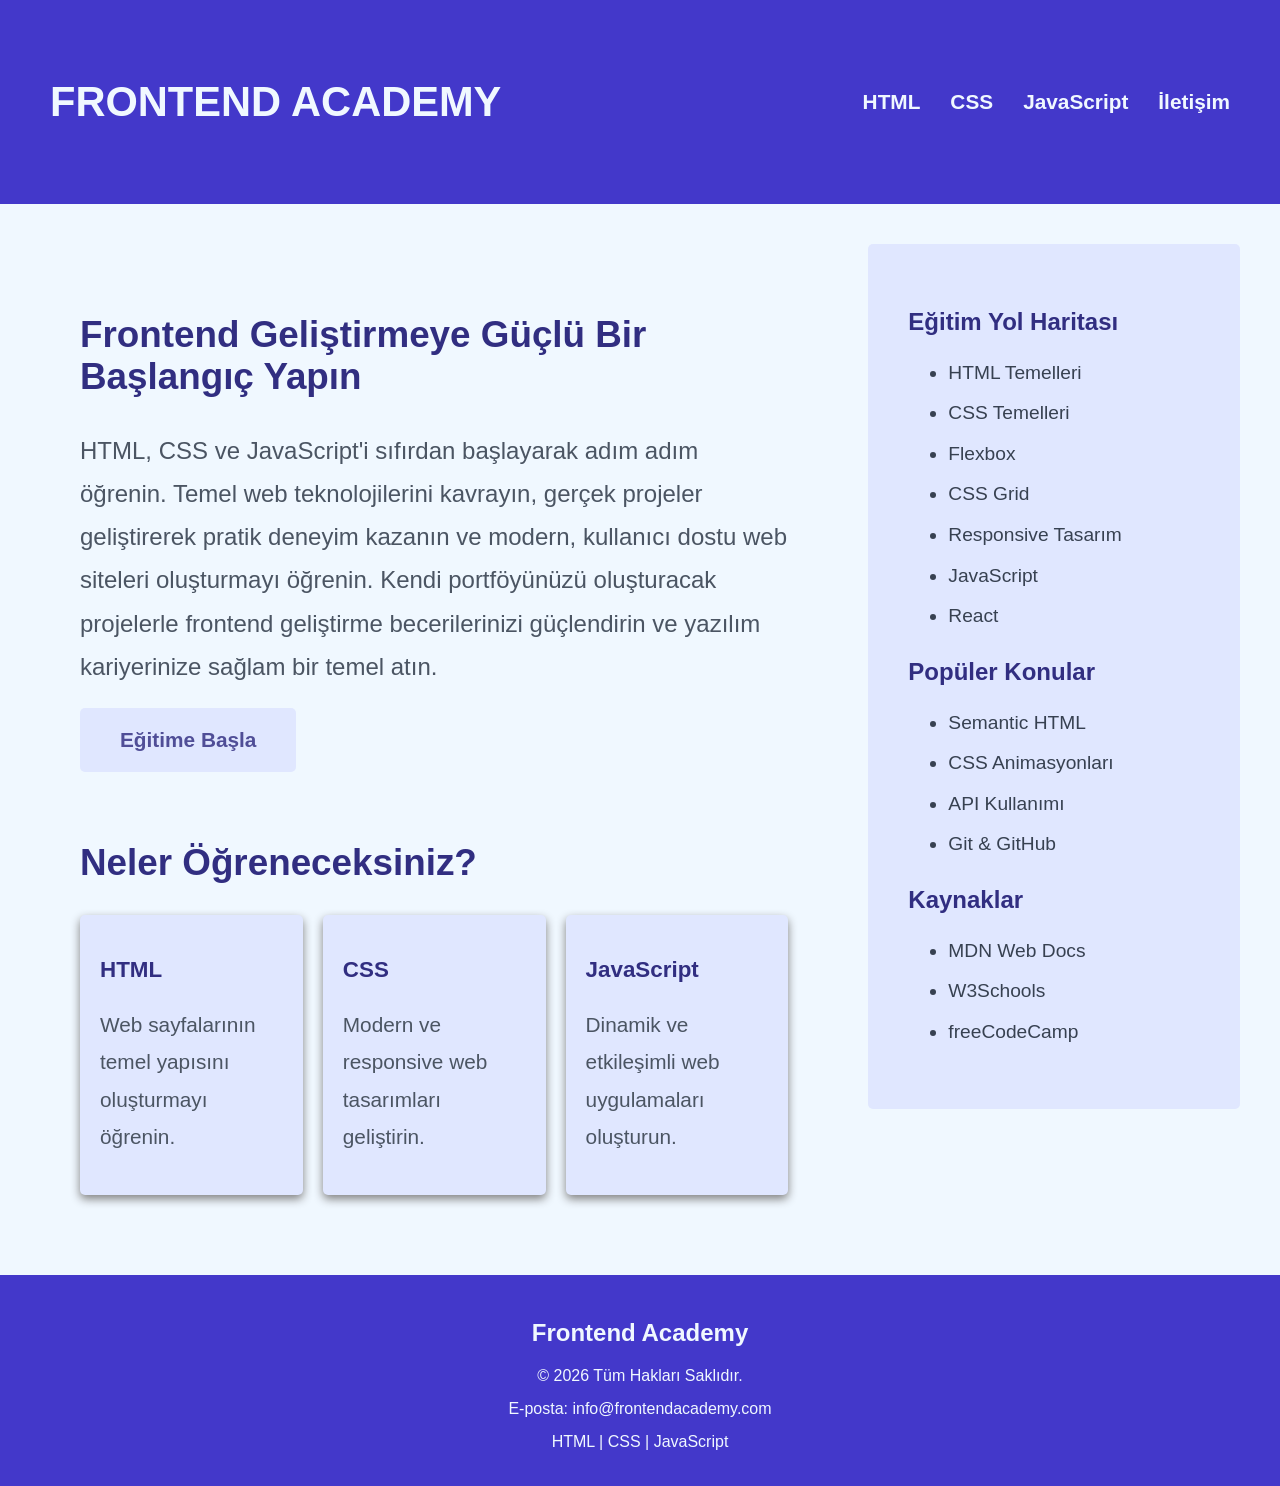
<file: frontend_academy_proje/index.html>
<!DOCTYPE html>
<html lang="tr">
<head>
    <meta charset="UTF-8">
    <meta name="viewport" content="width=device-width, initial-scale=1.0">
    <title>Frontend Academy</title>
    <link rel="stylesheet" href="style.css">
</head>
<body>
    <header>
        <div class="logo">
            <h1>FRONTEND ACADEMY</h1>
        </div>
        <nav>
            <ul>
                <li><a href="#">HTML</a></li>
                <li><a href="#">CSS</a></li>
                <li><a href="#">JavaScript</a></li>
                 <li><a href="#">İletişim</a></li>
               
        
            </ul>
        </nav>
    </header>
    <main>
        <section>
            <h2>Frontend Geliştirmeye Güçlü Bir Başlangıç Yapın</h2>
            <p>HTML, CSS ve JavaScript'i sıfırdan başlayarak adım adım öğrenin. Temel web teknolojilerini kavrayın, gerçek projeler geliştirerek pratik deneyim kazanın ve modern, kullanıcı dostu web siteleri oluşturmayı öğrenin. Kendi portföyünüzü oluşturacak projelerle frontend geliştirme becerilerinizi güçlendirin ve yazılım kariyerinize sağlam bir temel atın.</p>
            <button>Eğitime Başla</button>
            <h2>Neler Öğreneceksiniz?</h2>
             <div class="card-container">
               <div class="card">
                <h3>HTML</h3>
                <p>Web sayfalarının temel yapısını oluşturmayı öğrenin.</p>
               </div>
               <div class="card">
                <h3>CSS</h3>
                <p>Modern ve responsive web tasarımları geliştirin.</p>
               </div>
               <div class="card">
                <h3>JavaScript</h3>
                <p>Dinamik ve etkileşimli web uygulamaları oluşturun.</p>
               </div>
        </div>
        </section>
        <aside> 
            <h3>Eğitim Yol Haritası</h3>
            <ul>
                <li>HTML Temelleri</li>
                <li>CSS Temelleri</li>
                <li>Flexbox</li>
                <li>CSS Grid</li>
                <li>Responsive Tasarım</li>
                <li>JavaScript</li>
                <li>React</li>
            </ul>
            <h3>Popüler Konular</h3>
            <ul>
                <li>Semantic HTML</li>
                <li>CSS Animasyonları</li>
                <li>API Kullanımı</li>
                <li>Git & GitHub</li>
            </ul>
            <h3>Kaynaklar</h3>
            <ul>
                <li>MDN Web Docs</li>
                <li>W3Schools</li>
                <li>freeCodeCamp</li>
        </ul>
        </aside>
       
    </main>
    <footer>
        <h3>Frontend Academy</h3>
        <p> © 2026 Tüm Hakları Saklıdır.</p>
        <p>E-posta: info@frontendacademy.com</p>
        <p>HTML | CSS | JavaScript</p>
    </footer>
    
</body>
</html>
</file>
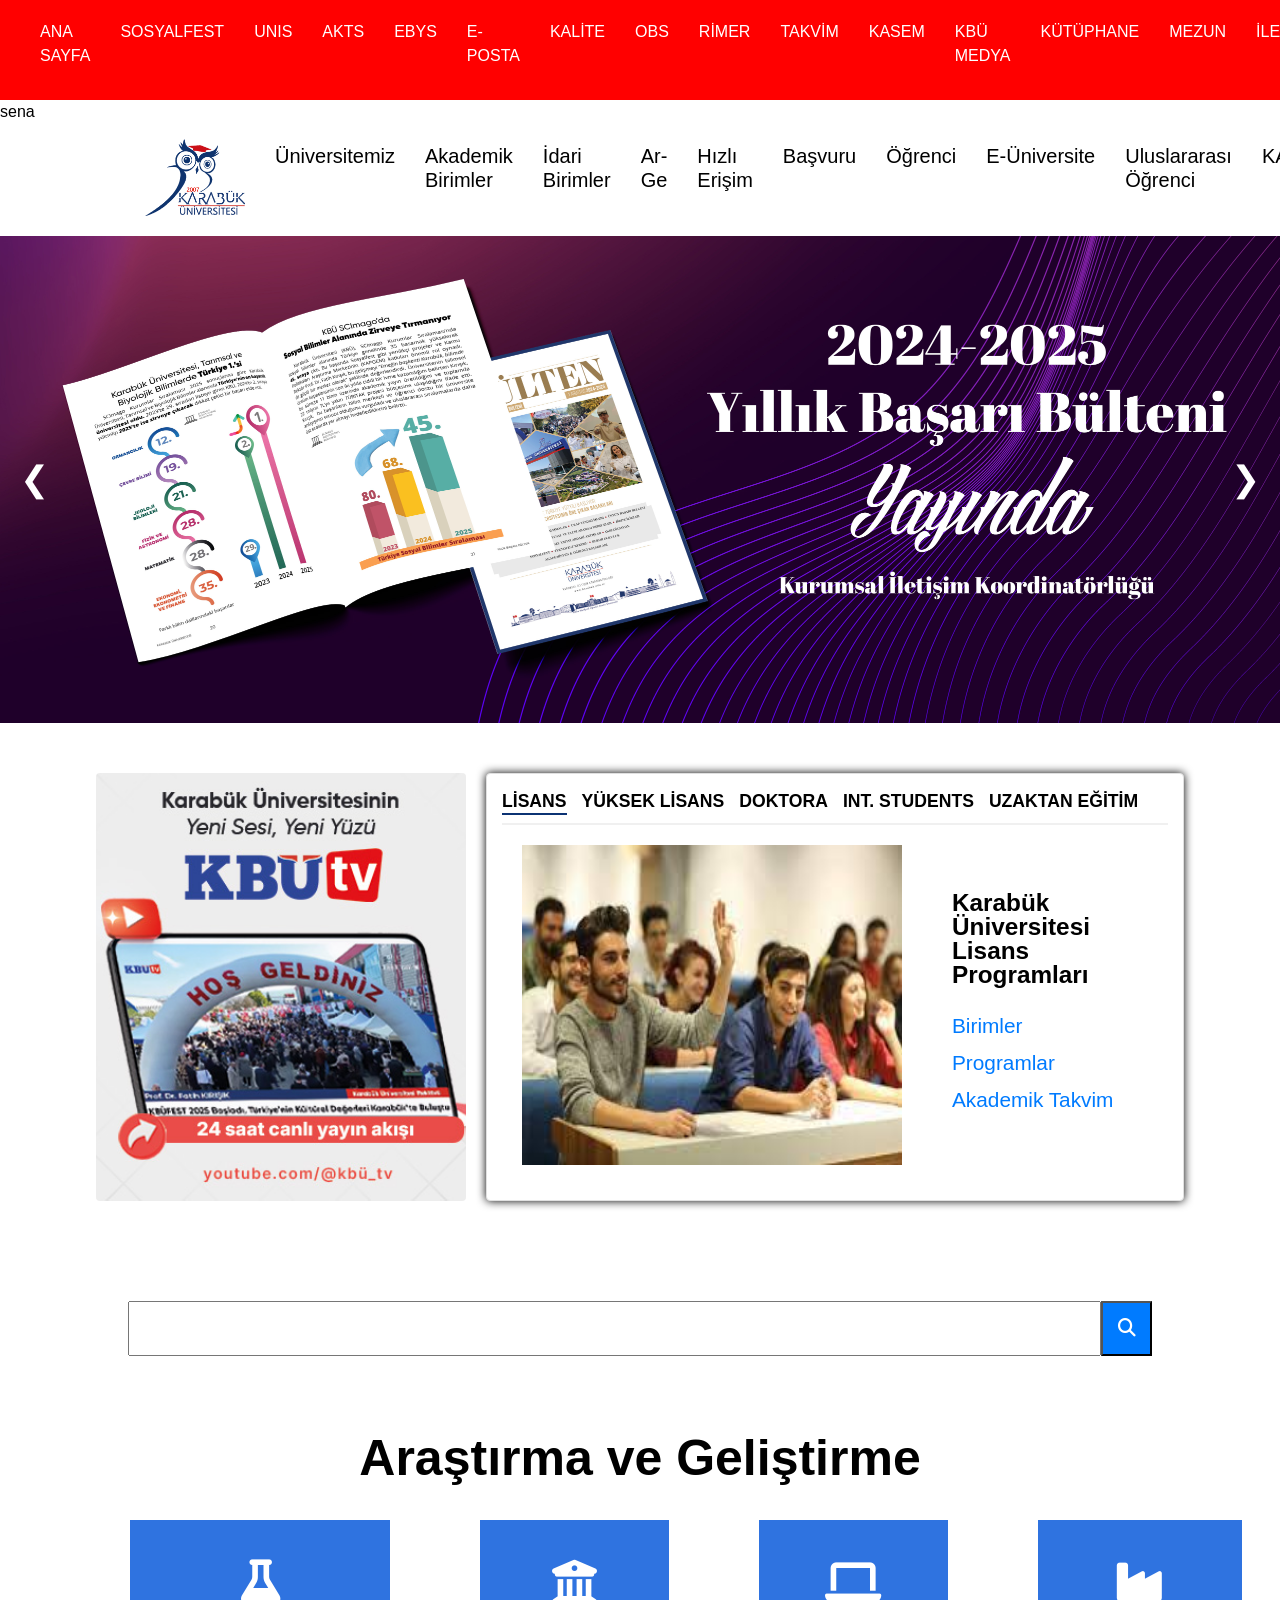
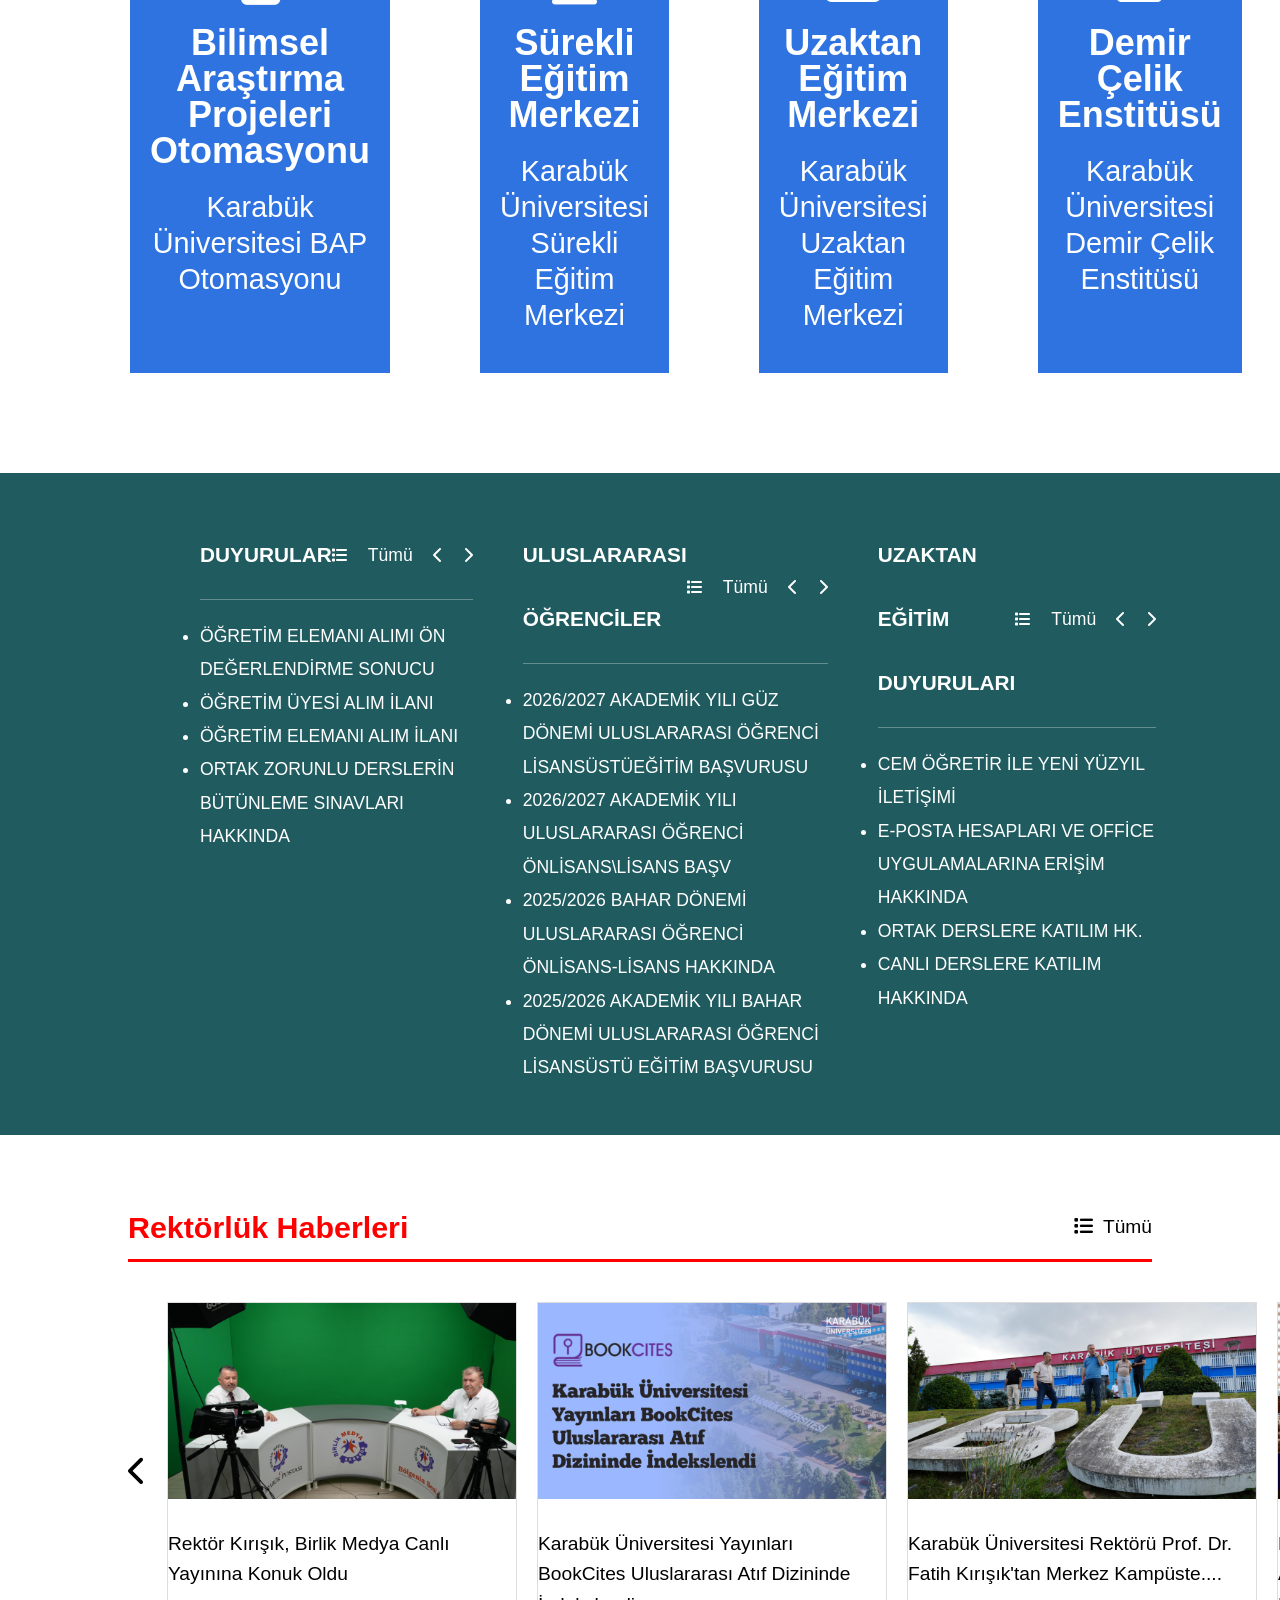
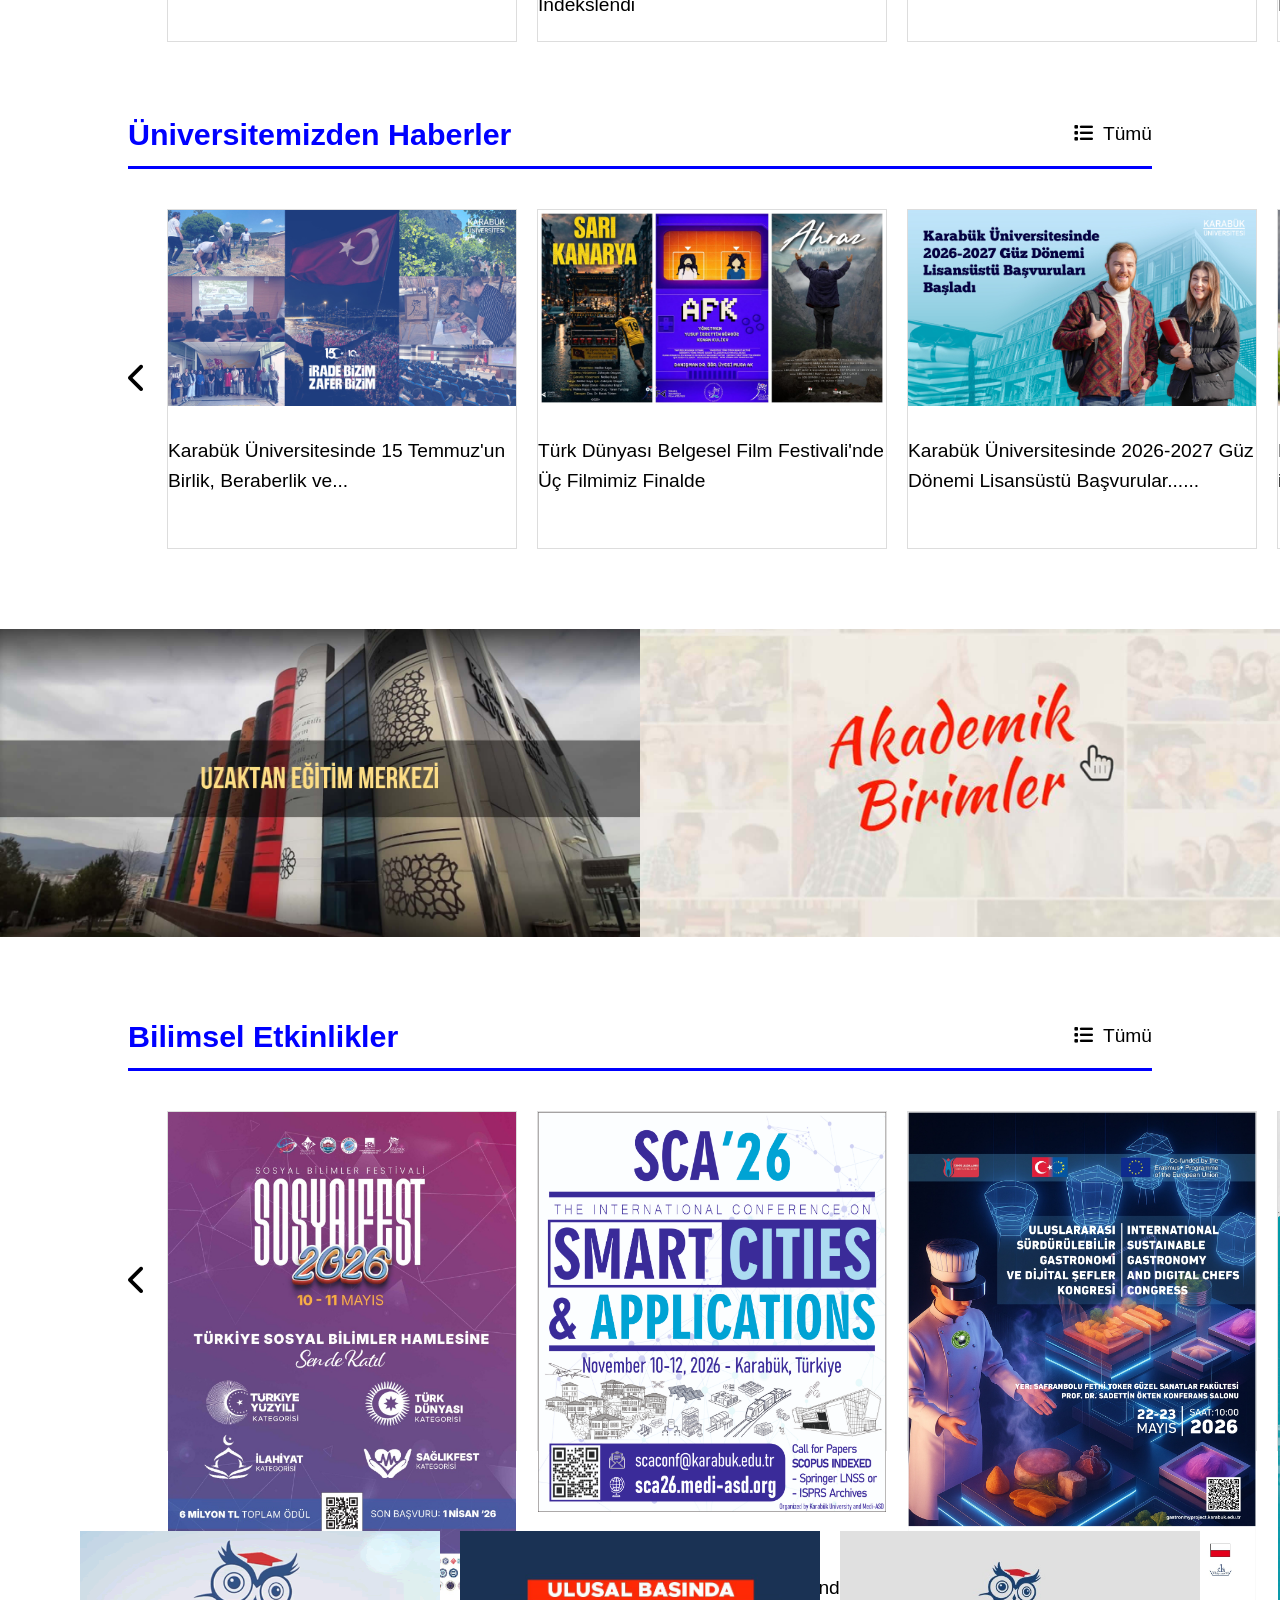
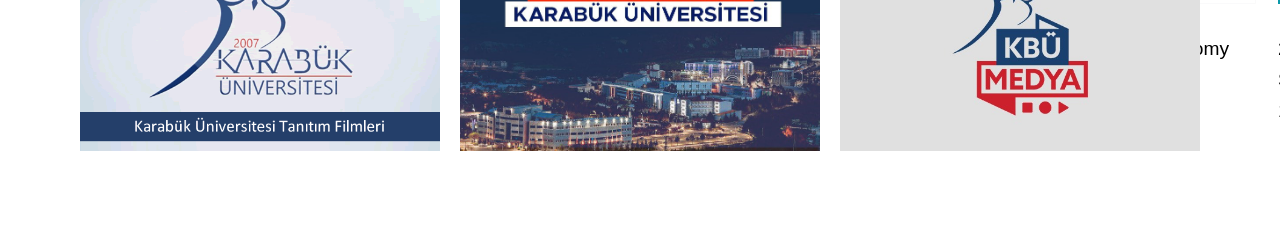
<file: karabük_üniverstesi_proje/index.html>
<!DOCTYPE html>
<html>
    <head>
        <title>Karabük Üniversitesi</title>
        <link rel="stylesheet" href="https://cdnjs.cloudflare.com/ajax/libs/font-awesome/6.7.2/css/all.min.css">
        <link rel="stylesheet" href="style.css">
    </head>
    <body>
        <header>
            <div class="top-header">
                <nav class="top-nav">
                    <ul>
                        <li><a href="#">ANA SAYFA</a></li>
                        <li><a href="#">SOSYALFEST</a></li>
                        <li><a href="#">UNIS</a></li>
                        <li><a href="#">AKTS</a></li>
                        <li><a href="#">EBYS</a></li>
                        <li><a href="#">E-POSTA</a></li>
                        <li><a href="#">KALİTE</a></li>
                        <li><a href="#">OBS</a></li>
                        <li><a href="#">RİMER</a></li>
                        <li><a href="#">TAKVİM</a></li>
                        <li><a href="#">KASEM</a></li>
                        <li><a href="#">KBÜ MEDYA</a></li>
                        <li><a href="#">KÜTÜPHANE</a></li>
                        <li><a href="#">MEZUN</a></li>
                        <li><a href="#">İLETİŞİM</a></li>
                    </ul>
                </nav>

                <div class="social-icons">
                      <a href="#"><i class="fa-brands fa-instagram"></i></a>
                      <a href="#"><i class="fa-brands fa-facebook-f"></i></a>
                      <a href="#"><i class="fa-brands fa-x-twitter"></i></a>
                      <a href="#"><i class="fa-brands fa-youtube"></i></a>
                      <a href="#">TR</a>
                      <a href="#">EN</a>
                </div>
                
                
            </div>
            <span>sena</span>
            <div class="main-header">
                <div class="logo">
                    <a href="#">
                    <img src="logo.png" alt="Karabük Üniversitesi Logosu">
                    </a>
                </div>
                <nav class="main-nav">
                    <ul>
                       <li><a href="#">Üniversitemiz</a></li>
                       <li><a href="#">Akademik Birimler</a></li>
                       <li><a href="#">İdari Birimler</a></li>
                       <li><a href="#">Ar-Ge</a></li>
                       <li><a href="#">Hızlı Erişim</a></li>
                       <li><a href="#">Başvuru</a></li>
                       <li><a href="#">Öğrenci</a></li>
                       <li><a href="#">E-Üniversite</a></li>
                       <li><a href="#">Uluslararası Öğrenci</a></li>
                       <li><a href="#">KAPGEM</a></li>
                       <li><a href="#">KBÜ Çalışma Takımları</a></li>  
                    </ul>
               </nav>
            </div>
        </header>

        <section class="hero">
            <button class="prev">&#10094;</button>
            <img src="yıllık başarı bülteni.jpg" alt="Karabük Üniversitesi Yıllık Başarı Bülteni">
            <button class="next">&#10095;</button>
        </section>



        <section class="intro">
            <div class="left-card">
                <img src="intro section.jpg" alt="KBU TV">
            </div>
            <div class="right-card">
                  <div class="tabs">
                    <a href="#" class="active">LİSANS</a>
                    <a href="#">YÜKSEK LİSANS</a>
                    <a href="#">DOKTORA</a>
                    <a href="#">INT. STUDENTS</a>
                    <a href="#">UZAKTAN EĞİTİM</a>
                  </div>
                  <div class="card-content">

                    <img src="kbu-lisans.jpg" alt="kbu lisans">

                    <div class="content-text">
                         <h3>Karabük Üniversitesi Lisans Programları</h3>

                         <ul>
                            <li><a href="#">Birimler</a></li>
                            <li><a href="#">Programlar</a></li>
                            <li><a href="#">Akademik Takvim</a></li>
                        </ul>
                    </div>
                  </div>
            </div>
        </section>


        <section class="search-section">
            <input type="text">
            <button class="search-button">
                <i class="fa-solid fa-magnifying-glass"></i>
            </button>
        </section>


        <section class="research-section">
            <h2>Araştırma ve Geliştirme</h2>
            <div class="research-cards">
                <div class="card">
                    <i class="fa-solid fa-flask"></i>
                    <h3>Bilimsel Araştırma Projeleri Otomasyonu</h3>
                    <p>Karabük Üniversitesi BAP Otomasyonu</p>
                </div>
                <div class="card">
                    <i class="fa-solid fa-building-columns"></i>
                    <h3>Sürekli Eğitim Merkezi</h3>
                    <p>Karabük Üniversitesi Sürekli Eğitim Merkezi</p>
                </div>
                <div class="card">
                     <i class="fa-solid fa-laptop"></i>
                     <h3>Uzaktan Eğitim Merkezi</h3>
                     <p>Karabük Üniversitesi Uzaktan Eğitim Merkezi</p>
                </div>
                <div class="card">
                     <i class="fa-solid fa-industry"></i>
                     <h3>Demir Çelik Enstitüsü</h3>
                     <p>Karabük Üniversitesi Demir Çelik Enstitüsü</p>
                </div>
            </div>
        </section>
        
        <section class="announcements">

            <div class="announcement-column">

              <div class="column-header">
                 <h3>DUYURULAR</h3>

                 <div class="column-header-right">
                     <i class="fa-solid fa-list"></i>
                     <a href="#">Tümü</a>
                     <i class="fa-solid fa-chevron-left"></i>
                     <i class="fa-solid fa-chevron-right"></i>
                 </div>
              </div>
               <ul>
                  <li>ÖĞRETİM ELEMANI ALIMI ÖN DEĞERLENDİRME SONUCU</li>
                  <li>ÖĞRETİM ÜYESİ ALIM İLANI</li>
                  <li>ÖĞRETİM ELEMANI ALIM İLANI</li>
                  <li>ORTAK ZORUNLU DERSLERİN BÜTÜNLEME SINAVLARI HAKKINDA</li>
               </ul>
            </div>

            <div class="announcement-column">
               <div class="column-header">
                   <h3>ULUSLARARASI ÖĞRENCİLER</h3>
                   <div class="column-header-right">
                     <i class="fa-solid fa-list"></i>
                     <a href="#">Tümü</a>
                     <i class="fa-solid fa-chevron-left"></i>
                     <i class="fa-solid fa-chevron-right"></i>
                 </div>
                   
               </div>
               <ul>
                  <li>2026/2027 AKADEMİK YILI GÜZ DÖNEMİ ULUSLARARASI ÖĞRENCİ LİSANSÜSTÜEĞİTİM BAŞVURUSU</li>
                  <li>2026/2027 AKADEMİK YILI ULUSLARARASI ÖĞRENCİ ÖNLİSANS\LİSANS BAŞV</li>
                  <li>2025/2026 BAHAR DÖNEMİ ULUSLARARASI ÖĞRENCİ ÖNLİSANS-LİSANS HAKKINDA</li>
                  <li>2025/2026 AKADEMİK YILI BAHAR DÖNEMİ ULUSLARARASI ÖĞRENCİ LİSANSÜSTÜ EĞİTİM BAŞVURUSU</li>
              </ul>
            </div>

            <div class="announcement-column">
                 <div class="column-header">
                    <h3>UZAKTAN EĞİTİM DUYURULARI</h3>
                    <div class="column-header-right">
                     <i class="fa-solid fa-list"></i>
                     <a href="#">Tümü</a>
                     <i class="fa-solid fa-chevron-left"></i>
                     <i class="fa-solid fa-chevron-right"></i>
                 </div>
                    
                </div>
                <ul>
                   <li>CEM ÖĞRETİR İLE YENİ YÜZYIL İLETİŞİMİ</li>
                   <li>E-POSTA HESAPLARI VE OFFİCE UYGULAMALARINA ERİŞİM HAKKINDA </li>
                   <li>ORTAK DERSLERE KATILIM HK.</li>
                   <li>CANLI DERSLERE KATILIM HAKKINDA</li>
                 </ul>
            </div>

        </section>


        <section class="news">

            <div class="news-header">
                <h2>Rektörlük Haberleri</h2>
                <div class="news-header-right">
                    <i class="fa-solid fa-list"></i>
                    <a href="#">Tümü</a>
                </div>
            </div>

            <div class="news-slider">

                <button class="news-prev">
                    <i class="fa-solid fa-chevron-left"></i>
                </button>

              <div class="news-cards">

                <div class="news-card">
                    <img src="news1.jpg" alt="news 1">
                    <p>Rektör Kırışık, Birlik Medya Canlı Yayınına Konuk Oldu</p>
                </div>
                <div class="news-card">
                    <img src="news2.jpg" alt="news 2">
                    <p>Karabük Üniversitesi Yayınları BookCites Uluslararası Atıf Dizininde İndekslendi</p>
                </div>
                <div class="news-card">
                    <img src="news3.jpg" alt="news 3">
                    <p>Karabük Üniversitesi Rektörü Prof. Dr. Fatih Kırışık'tan Merkez Kampüste....</p>
                </div>
                <div class="news-card">
                    <img src="news4.jpg" alt="news 4">
                    <p>BARÜ Rektörü Prof. Dr. Ahmet Akkaya'dan KBÜ Rektörü Prof. Dr. Fatih Kırışık'a Ziyaret </p>
                </div>
                <div class="news-card">
                    <img src="news5.jpg" alt="news 5">
                    <p>Rektör Kırışık, 15 Temmuz Demokrasi ve Milli Birlik Günü...</p>
                </div>

            </div>
            <button class="news-next">
                 <i class="fa-solid fa-chevron-right"></i>
            </button>

         </div>

        </section>
        
        <section class="news news-blue">

            <div class="news-header">
                <h2>Üniversitemizden Haberler</h2>
                <div class="news-header-right">
                    <i class="fa-solid fa-list"></i>
                    <a href="#">Tümü</a>
                </div>
            </div>

            <div class="news-slider">

                <button class="news-prev">
                    <i class="fa-solid fa-chevron-left"></i>
                </button>

              <div class="news-cards">

                <div class="news-card">
                    <img src="news6.jpg" alt="news 6">
                    <p>Karabük Üniversitesinde 15 Temmuz'un Birlik, Beraberlik ve...</p>
                </div>
                <div class="news-card">
                    <img src="news7.jpg" alt="news 7">
                    <p>Türk Dünyası Belgesel Film Festivali'nde Üç Filmimiz Finalde</p>
                </div>
                <div class="news-card">
                    <img src="news8.jpg" alt="news 8">
                    <p>Karabük Üniversitesinde 2026-2027 Güz Dönemi Lisansüstü Başvurular......</p>
                </div>
                <div class="news-card">
                    <img src="news9.jpg" alt="news 9">
                    <p>Karabük Üniversitesinde Raylı Sistemler için Hafif ve Dayanıklı... </p>
                </div>
                <div class="news-card">
                    <img src="news10.jpg" alt="news 10">
                    <p>Karabük Üniversitesinde Özbek Akademisyenlere Yapay Zeka...</p>
                </div>

            </div>
            <button class="news-next">
                 <i class="fa-solid fa-chevron-right"></i>
            </button>

         </div>

        </section>

        <section class="banners">
            <div class="banner-container">
                <a href="#">
                    <img src="banner1.jpg" alt="Uzaktan Eğitim Merkezi">
                </a>
                <a href="#">
                    <img src="banner2.jpg" alt="Akademik Birimler">
                </a>

            </div>

        </section>


         <section class="events">

            <div class="events-header">
                <h2>Bilimsel Etkinlikler</h2>
                <div class="events-header-right">
                    <i class="fa-solid fa-list"></i>
                    <a href="#">Tümü</a>
                </div>
            </div>

            <div class="events-slider">

                <button class="events-prev">
                    <i class="fa-solid fa-chevron-left"></i>
                </button>

              <div class="events-cards">

                <div class="event-card">
                    <img src="events1.jpg" alt="events 1">
                    <p>SOSYALFEST 2026</p>
                </div>
                <div class="event-card">
                    <img src="events2.jpg" alt="events 2">
                    <p>Karabük Üniversitesi Yayınları BookCites Uluslararası Atıf Dizininde İndekslendi</p>
                </div>
                <div class="event-card">
                    <img src="events3.jpg" alt="events 3">
                    <p>International Sustainable Gastronomy and Digital Chefs Congress</p>
                </div>
                <div class="event-card">
                    <img src="events4.jpg" alt="events 4">
                    <p>2. Uluslararası Lisansüstü Sempozyumu: Dini ve Sosyal Bilimler 17-18 Nisan 2026</p>
                </div>
                <div class="event-card">
                    <img src="events5.jpg" alt="events 5">
                    <p>Uluslararası Spor Bilimleri ve İnovasyonu Kongresi 6-9 Mayıs 2026</p>
                </div>
            </div>

            
            <button class="events-next">
                 <i class="fa-solid fa-chevron-right"></i>
            </button>

         </div>

        </section>

        <section class="footer-introduction">
            <div class="footer-introduction-container">
                <a href="#">
                    <img src="footer-tanitim-1.png" alt="">
                </a>
                <a href="#">
                    <img src="footer-tanitim-2.png" alt="">
                </a>
                <a href="#">
                    <img src="footer-tanitim-3.png" alt="">
                </a>

            </div>
        </section>
        

    </body>
</html>
</file>
<file: frontend_academy_proje/style.css>
body{
    margin:0;
    padding: 0;
    font-family: Arial, Helvetica, sans-serif;
    background-color:#EEF2FF;
}
.logo h1 {
    font-size: 2.6rem;
}
header{
    color: aliceblue;
    background-color:#4338CA;
    display: flex;
    justify-content: space-between;
    align-items: center;
    font-weight: 500;
    padding: 50px;
}
header ul{
    
    display: flex;
    list-style:none;
    gap: 30px;
}
 header a{ 
    text-decoration: none;
    color: aliceblue;
    font-weight: 700;
    transition: 0.7s;
    font-size: 1.3rem;
}
header a:hover{
    color: #C7D2FE;
}


main{
    display: flex;
    justify-content:space-between;
    align-items: flex-start;
    background-color: aliceblue;
    padding: 40px;
    gap: 40px;

}
section{
    width:68%;
    padding: 40px;
}
section p{
    line-height: 1.8;
    color: #4B5563;
    margin-bottom: 20px;
    font-size: 1.5rem;
}
section h2{
    font-size: 2.3rem;
    color: #312E81;
}
button{
    background-color: #E0E7FF;
    color: #312e81d3;
    padding: 20px 40px;
    border-radius: 5px;
    border:none;
    transition: 0.7s;
    cursor: pointer;
    font-size: 1.3rem;
    font-weight: bold;
    margin-bottom: 40px;
}
button:hover{
    background-color:#7b8eeeae;
}
.card-container{
    display: flex;
    justify-content: space-between;
    gap: 20px;
}
.card{
    padding: 20px;
    border-radius: 5px;
    box-shadow:0px 4px 10px gray;
    flex:1;
    background-color: #E0E7FF;
    transition: 0.5s;
}
.card h3{
    font-size: 1.4rem;
     color: #312E81;
}
.card p{
    font-size:1.3rem;
     color: #4B5563;
    
}
.card:hover{
    transform: translateY(-5px);
    box-shadow: 0px 8px 14px gray;
}
aside{
     width:28%;
    padding: 40px;
    border-radius: 5px;
    color: black;
    background-color:  #E0E7FF;
   transition: 0.5s;

}
aside li{
    margin-bottom: 6px;
     color: #374151;
}
aside h3{
    font-size: 1.5em;
    color: #312E81;
    margin-bottom: 20px;
    
}
aside ul{
     line-height: 1.8;
    color: rgb(58, 56, 56);
      font-size: 1.2rem;

}
aside:hover{
     box-shadow: 0px 8px 14px gray;
    transform: translateY(-5px);

}
footer{
    background-color: #4338CA;
    color:aliceblue;
    padding:  20px ;
    text-align: center;
}
footer h3{
    font-size: 1.5rem;
    margin-bottom: 20px;
}

footer p{
    font-size:1rem;
    margin: 15px 0;

}
</file>
<file: karabük_üniverstesi_proje/style.css>
*{
    margin: 0;
    padding: 0;
    box-sizing: border-box;
}
body{
    font-family:Arial, Helvetica, sans-serif ;
    line-height: 1.5em; 
    color:black ;
}
.top-header{
    display: flex;
    justify-content: space-between;
    background-color: red;
    padding: 20px 40px 80px;
    height: 40px;
}
.top-nav ul{
    display: flex;
    list-style: none;
    gap: 30px;
}
.top-header a{
    text-decoration: none;
     color: white;
}
.main-header{
    display: flex;
    align-items: center;
    padding: 15px 60px;
    font-size: 20px;

}
.main-nav ul{
    display: flex;
    list-style:none;
    gap: 30px;
}
.main-header a{
    text-decoration: none;
    color: black;
}
.logo img{
    margin-left: 85px;
    margin-right: 30px;
    width: 100px;
    height: auto;
}
.social-icons{
    margin-right:12px;
}



.hero img{
    width: 100%;
    height: auto;
    display: block;
}
.hero{
    position: relative;
}
.prev{
    position: absolute;
    left: 20px;
    top: 50%;
    transform: translateY(-50%);
}
.next{
    position: absolute;
    right: 20px;
    top: 50%;
    transform: translateY(-50%);
}
.prev,
.next{
    font-size: 35px;
    background: transparent;
    border: none;
    color: white;
    cursor: pointer;
}


.intro{
    display: flex;
    gap:20px;
    width: 85%;
    margin:-40px auto 40px auto;
    align-items: stretch;
    max-width: 1200px;
    margin-top: 50px;
}
.left-card{
    flex: 1;
}
.left-card img{
    width: 100%;
    height: 100%;
    object-fit: cover;
    border-radius: 4px;
   
}
.right-card{
    flex: 1.8;
    background-color: white;
    box-shadow: 0 0 10px rgba(0,0,0,1);
    border: 1px solid #e0e0e0;
    padding: 15px;
    border-radius: 4px;

}
.tabs{
    display: flex;
    gap: 15px;
    border-bottom: 2px solid #f0f0f0;
    padding-bottom: 8px;

}
.tabs a{
    text-decoration: none;
    color: black;
    font-size: 12px;
    font-weight: 600;
    font-size: 1.1em;
   
}
.active{
    color: blue;
    font-weight: bold;
    border-bottom: 2px solid #0b3273;
}
.card-content{
    display: flex;
    align-items: center;
    padding: 20px ;
    gap: 30px;
}
.card-content img{
     width: 380px;
     height: 320px;
}
.content-text{
    flex: 1;
    margin-left: 20px;
    font-size: 1.3em;
}
.content-text a{
    text-decoration: none;
    color: #007bff;
     line-height:1.8em;
}
.content-text ul{
    list-style: none;
     margin-top: 20px;
}

.search-section{
    display: flex;
    width: 80%;
    margin: 40px auto;
    align-items: center; 
    margin-top: 100px;  
}
.search-section input{
    width: 100%;
    padding: 15px;
    font-size: 18px;
}
.search-button{
    padding: 15px;
    font-size: 18px ;
    width: 5%;
    background-color: #007bff;
}
.search-button i{
    color: white;
}
.research-section{
    text-align: center;
    font-size: 36px;
    margin-bottom: 40px;
    margin-top: 90px;

}
.research-section h2{
    font-size:50px;
    margin-bottom: 50px ;
}
.research-cards{
    display: flex;
    gap: 30px;
    margin-left: 100px;
    margin-right: 100px;
}
.card{
     flex: 1;
    background: #2f73e0;
    color: white;
    text-align: center;
    padding: 40px 20px;
    min-height: 300px;
    margin-left: 30px;
    margin-right: 30px;

}
.card h3{
    margin: 20px 0;
    line-height: 1;
    font-size: 1em;
}
.card p{
    font-size:0.8em;
}
.card{
    line-height:1em ;
}
.card i{
    font-size:45px ;
}

.announcements{
    display: flex;
    gap: 50px;
    margin-top: 100px;
    padding:50px 200px;
    background-color: #1F5B5F;
    color: white;
   
}

.column-header{
    display: flex;
    justify-content: space-between;
    align-items: center;
    line-height: 4em;
    padding-bottom: 12px;
    border-bottom: 1px solid rgba(255,255,255,0.3);
}
.column-header-right{
    display: flex;
    align-items: center;
    gap: 20px;
}
.column-header-right i{
    cursor: pointer;
}

.column-header h3{
    font-size:1.3em ;
}
    
.column-header-right a{
    text-decoration: none;
    color: white;
    font-size: 1.1em;
}
.announcement-column ul{
    padding-top: 20px;
    line-height: 1.9em;
    font-size: 1.1em;
}


.news{
    width: 80%;
    margin: 80px auto;
}
.news-header{
    display: flex;
    align-items: center;
    justify-content: space-between;
    border-bottom: 3px solid red ;
    margin-bottom: 40px;
    padding-bottom: 20px;
}
.news-header h2{
    color: red;
    font-size:1.9em;
}
.news-header-right{
    display: flex;
    align-items: center;
    gap: 10px;
    font-size: 1.2em;
}
.news-header-right i{
    color: black;
    
}
.news-header-right a{
    text-decoration: none;
    color: black;
}
.news-header-right a:hover{
    color: red;
}
.news-slider{
    display: flex;
    align-items: center;
    gap: 20px;
    margin-right: 40px;
}
.news-cards{
    display: flex;
    gap: 20px;
}
.news-card{
    width: 350px;
    height: 340px;
    font-size: 1.2em;
    background-color: white;
    border: 1px solid #ddd;
    line-height:1.6;
}

.news-card img{
    width: 100%;
    display: block;
    padding-bottom: 30px;

}
.news-prev,
.news-next{
    width:50px;
    height:50px;
    border:none;
    background:transparent;
    font-size:30px;
    cursor:pointer;
}
.news-blue .news-header{
    border-bottom: 3px solid blue;
}

.news-blue .news-header h2{
    color: blue;
}

.news-blue .news-header-right a:hover{
    color: blue;
}

.banner-container{
    display: flex;
}
.banner-container img{
    width:100% ;
    
}
.banners{
    margin-top: 70px;
    margin-bottom: 70px;
}

.events{
    width: 80%;
    margin: 80px auto;
}
.events-header{
    display: flex;
    align-items: center;
    justify-content: space-between;
    border-bottom: 3px solid blue ;
    margin-bottom: 40px;
    padding-bottom: 20px;
}
.events-header h2{
    color: blue;
    font-size:1.9em;
}
.events-header-right{
    display: flex;
    align-items: center;
    gap: 10px;
    font-size: 1.2em;
}
.events-header-right i{
    color: black;
    
}
.events-header-right a{
    text-decoration: none;
    color: black;
}
.events-header-right a:hover{
    color:blue;
}
.events-slider{
    display: flex;
    align-items: center;
    gap: 20px;
    margin-right: 40px;
}
.events-cards{
    display: flex;
    gap: 20px;
    background-color:white;
}
.event-card{
    width: 350px;
    height: 340px;
    font-size: 1.2em;
    background-color:white;
    border: 1px solid #ddd;
    line-height:1.6;
}

.event-card img{
    width: 100%;
    display: block;
    padding-bottom: 30px;

}
.events-prev,
.events-next{
    width:50px;
    height:50px;
    border:none;
    background:transparent;
    font-size:30px;
    cursor:pointer;
}
.footer-introduction{
    margin: 80px auto;
    width:80%;
}
.footer-introduction-container{
    display: flex;
    justify-content: center;
    gap: 20px;
}
.footer-introduction-container a{
    display: block;
}

.footer-introduction-container img{
    width: 360px;
    height: 220px;
    object-fit: cover;
    display: block;
}
</file>
